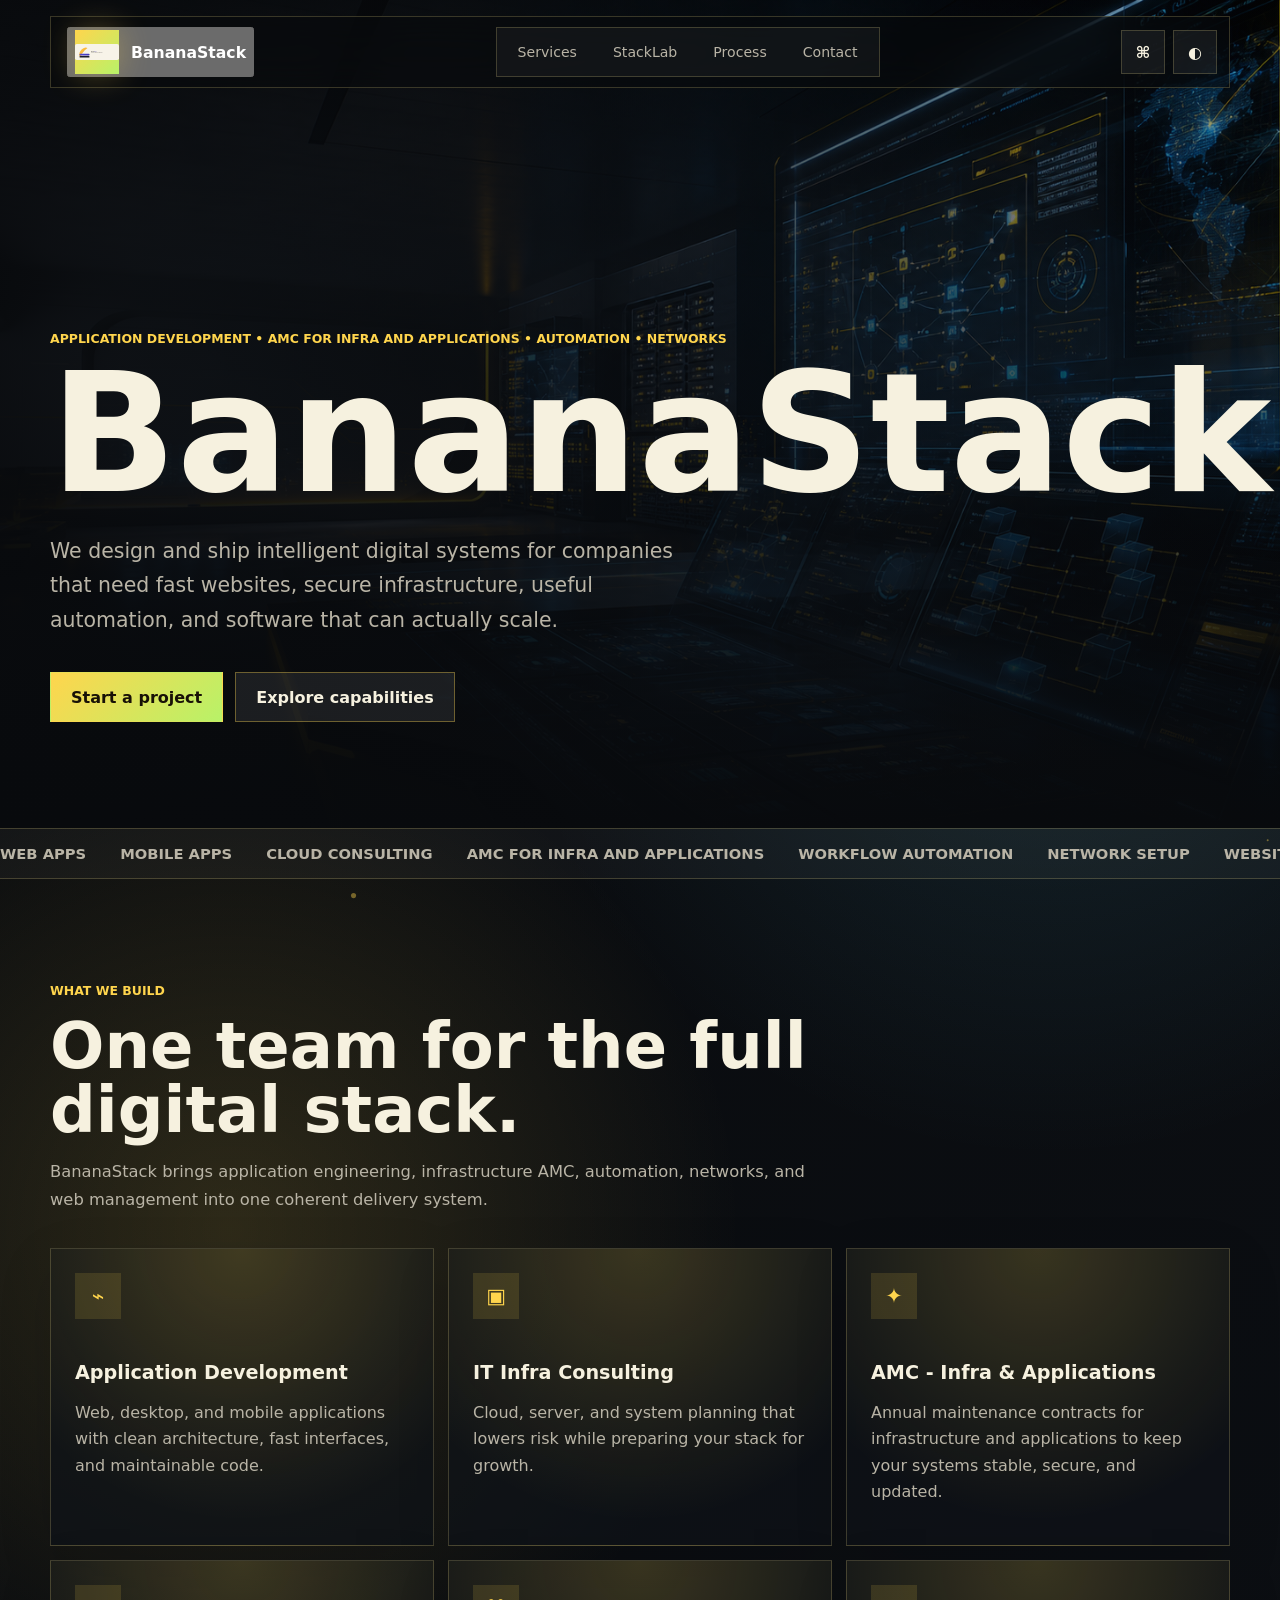
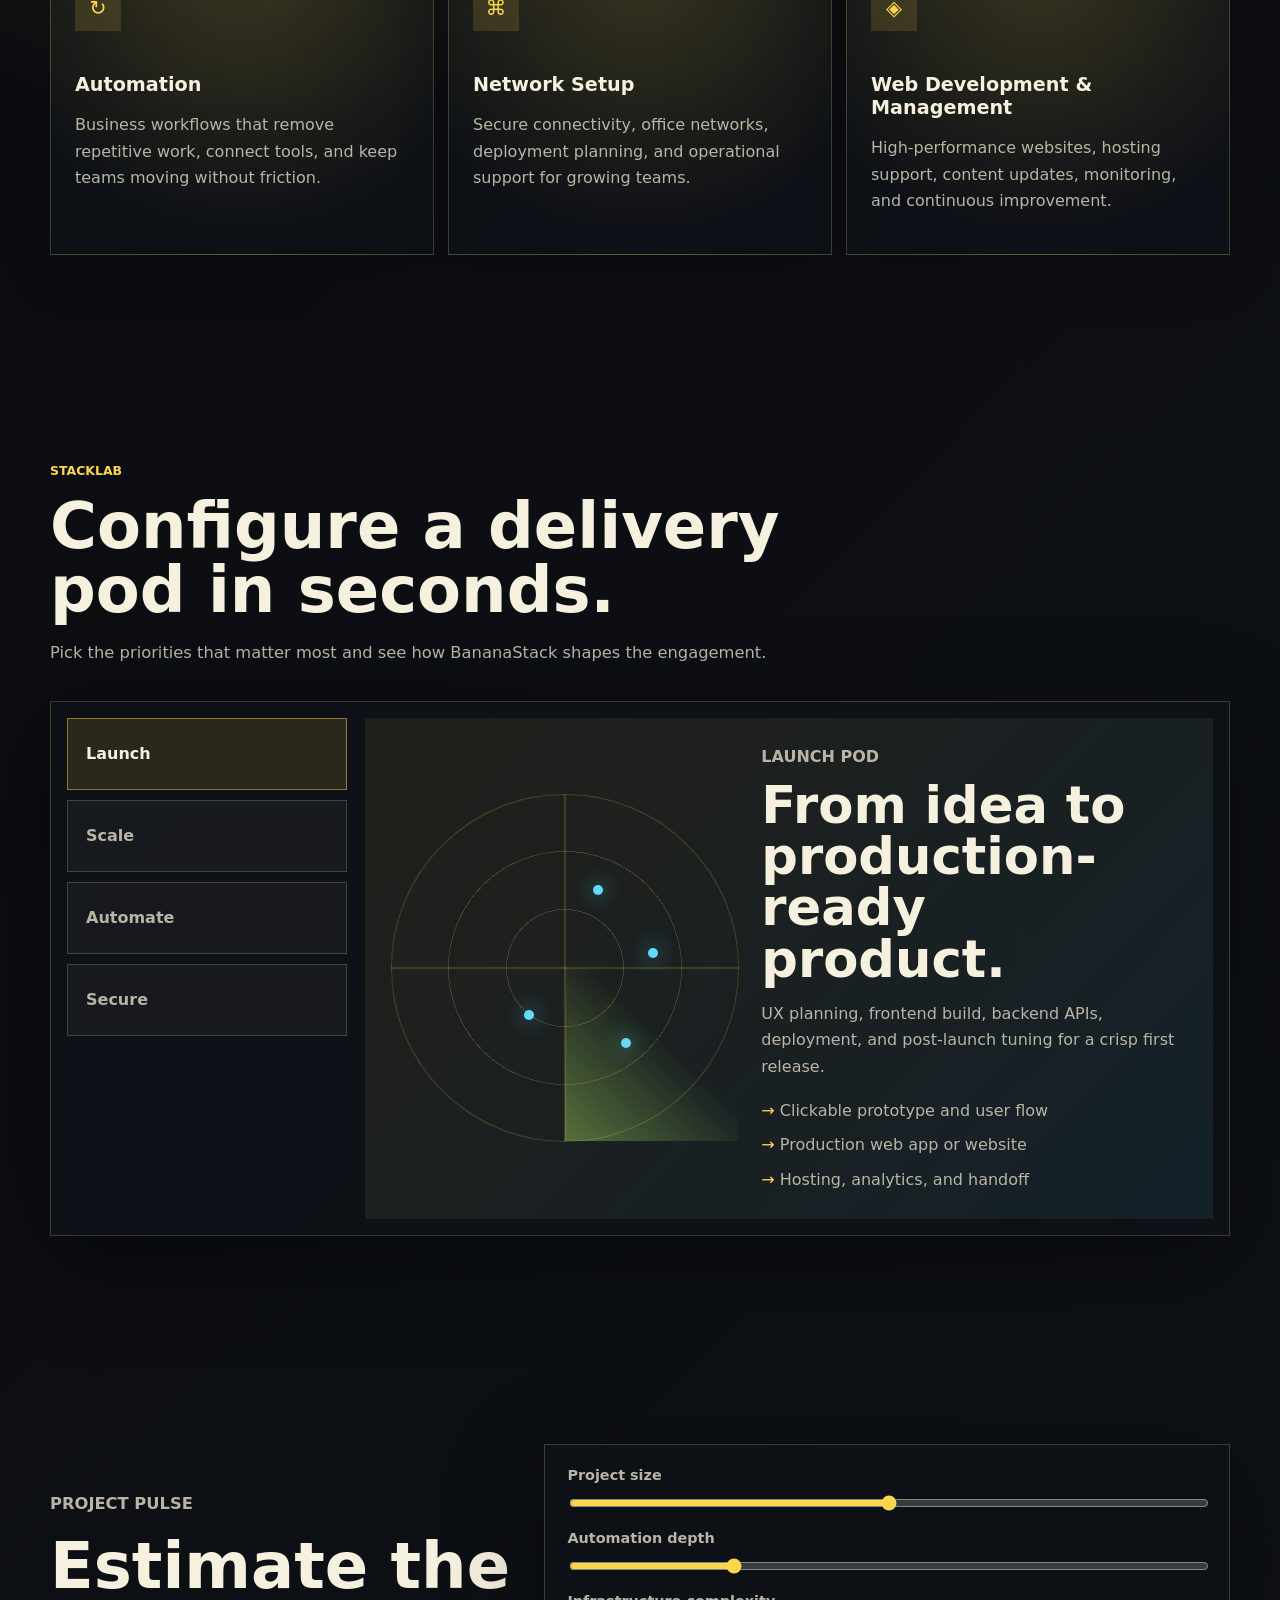
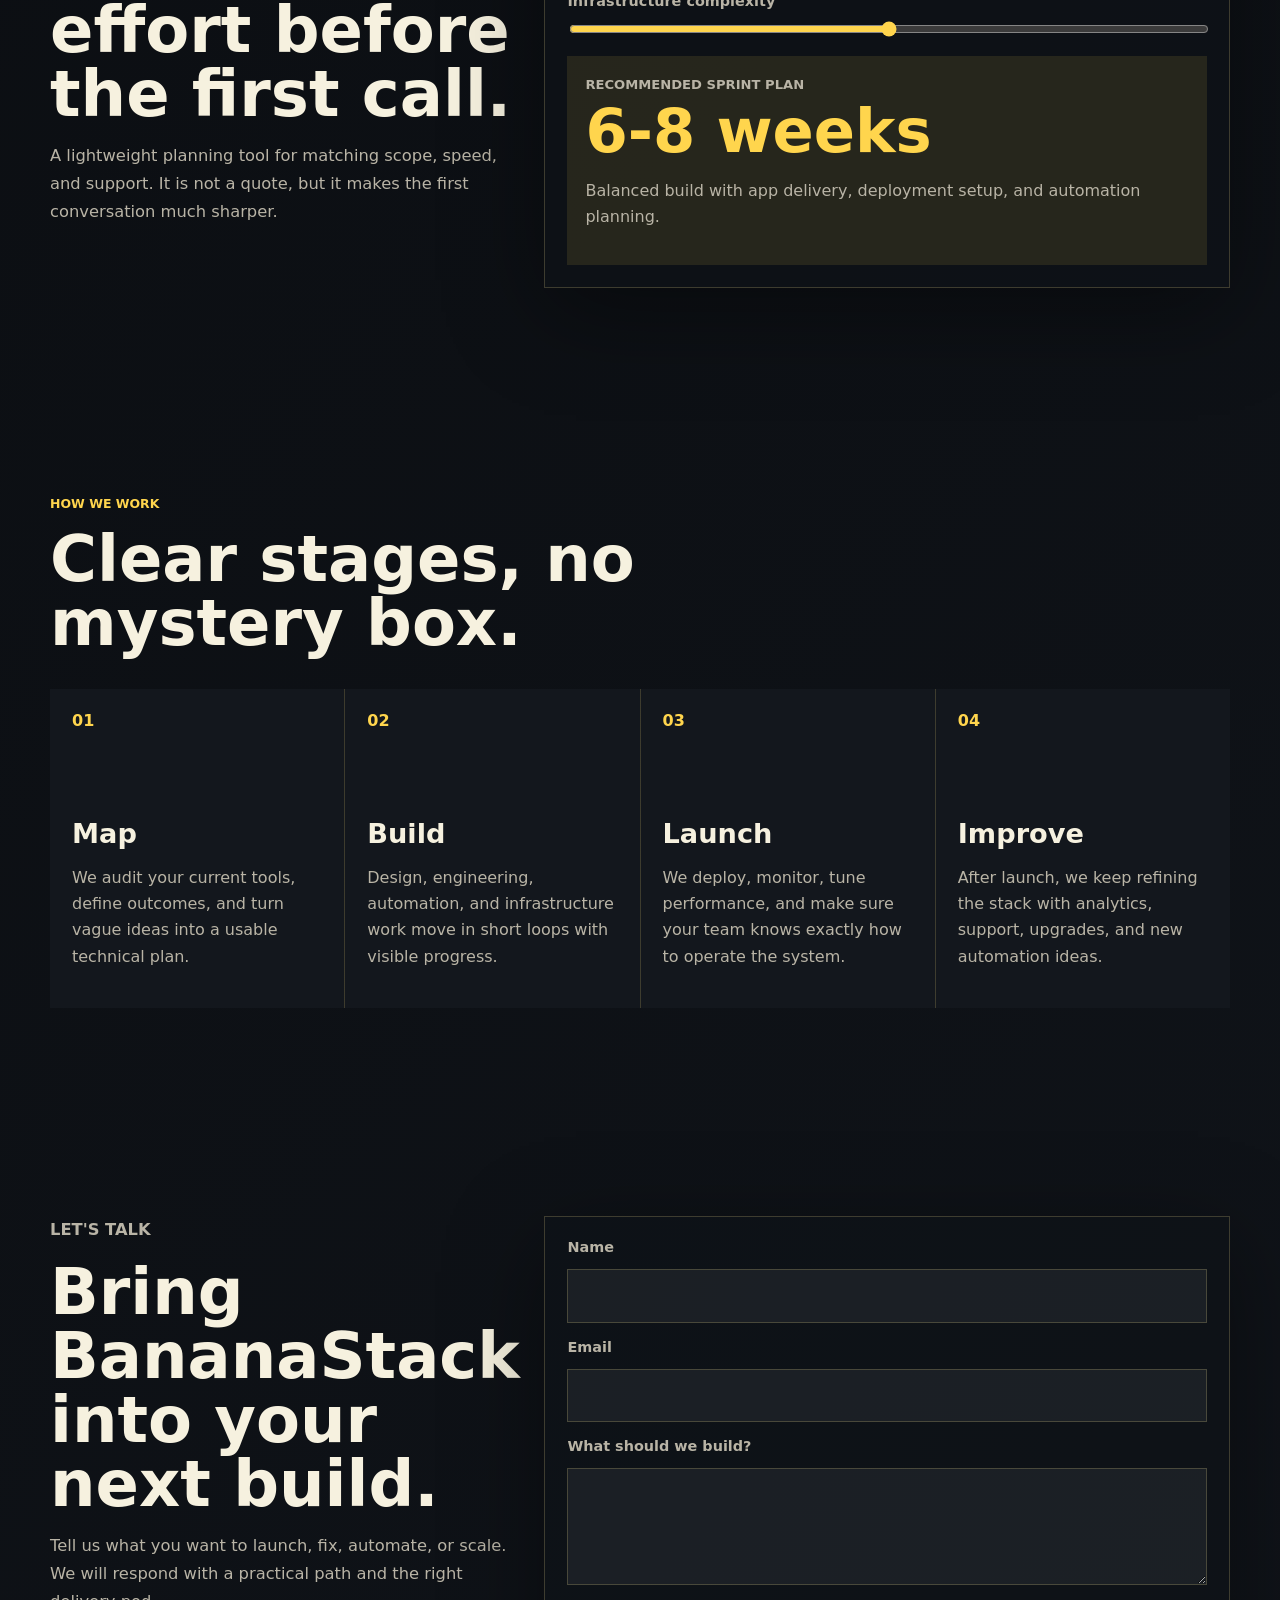
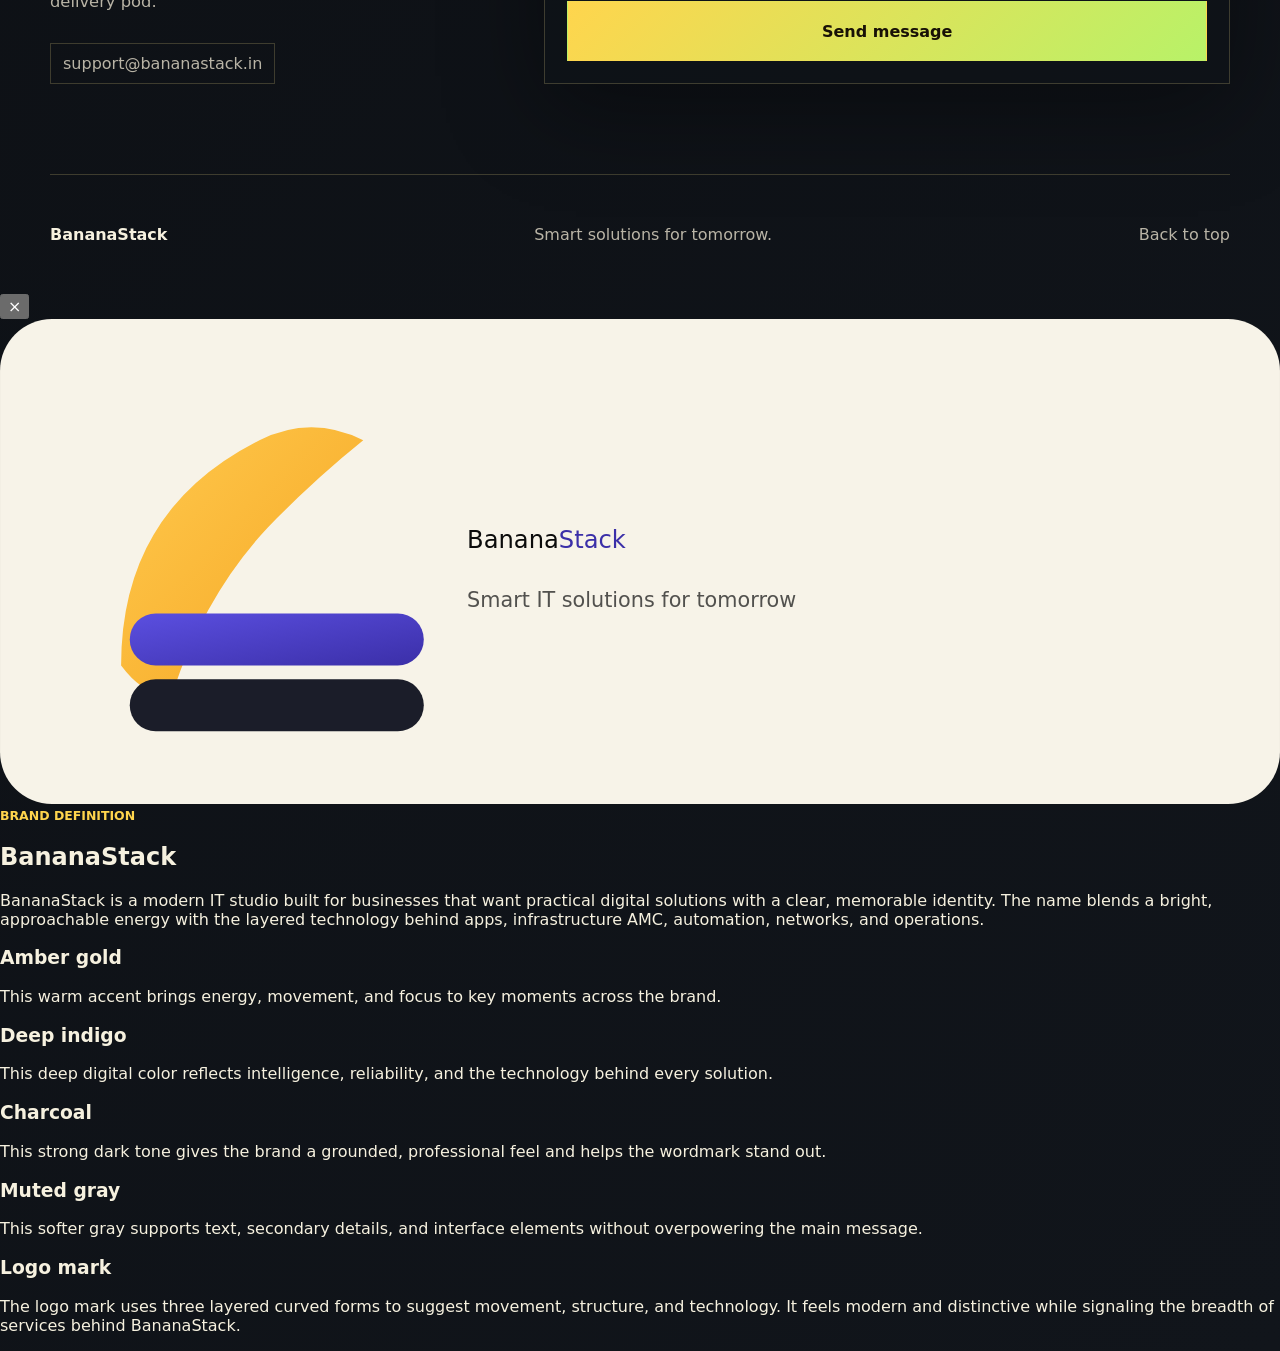
<file: index.html>
<!DOCTYPE html>
<html lang="en">
  <head>
    <meta charset="UTF-8" />
    <meta name="viewport" content="width=device-width, initial-scale=1.0" />
    <meta
      name="description"
      content="BananaStack builds smart IT solutions across application development, IT consulting, AMC for infrastructure and applications, automation, networks, and modern web operations."
    />
    <title>BananaStack | Smart IT Solutions for Tomorrow</title>
    <link rel="icon" href="assets/images/favicon.svg" type="image/svg+xml" />
    <link rel="stylesheet" href="assets/css/styles.css" />
  </head>
  <body>
    <canvas id="networkCanvas" aria-hidden="true"></canvas>
    <div class="scroll-progress" aria-hidden="true"></div>

    <header class="site-header" data-elevated="false">
      <button
        class="brand"
        id="brandButton"
        type="button"
        aria-label="Open BananaStack brand definition"
        aria-haspopup="dialog"
        aria-controls="brandModal"
      >
        <span class="brand-mark">
          <img src="bananastack_logo.svg" alt="BananaStack logo" />
        </span>
        <span class="brand-copy">
          <strong>BananaStack</strong>
        </span>
      </button>

      <nav class="desktop-nav" aria-label="Primary navigation">
        <a href="#services">Services</a>
        <a href="#lab">StackLab</a>
        <a href="#process">Process</a>
        <a href="#contact">Contact</a>
      </nav>

      <div class="header-actions">
        <button class="icon-button" id="commandButton" type="button" aria-label="Open command palette" data-tooltip="Search">
          <span aria-hidden="true">⌘</span>
        </button>
        <button class="icon-button" id="themeButton" type="button" aria-label="Toggle color theme" data-tooltip="Theme">
          <span aria-hidden="true">◐</span>
        </button>
        <button class="menu-button" id="menuButton" type="button" aria-label="Open menu">
          <span></span>
          <span></span>
        </button>
      </div>
    </header>

    <div class="mobile-panel" id="mobilePanel" aria-hidden="true">
      <a href="#services">Services</a>
      <a href="#lab">StackLab</a>
      <a href="#process">Process</a>
      <a href="#contact">Contact</a>
    </div>

    <main id="top">
      <section class="hero">
        <picture class="hero-media">
          <img src="assets/images/bananastack-hero.png" alt="Futuristic digital engineering workspace" />
        </picture>
        <div class="hero-shade" aria-hidden="true"></div>
        <div class="hero-content">
          <p class="eyebrow reveal">Application development • AMC for infra and applications • Automation • Networks</p>
          <h1 class="reveal">BananaStack</h1>
          <p class="hero-lede reveal">
            We design and ship intelligent digital systems for companies that need fast websites, secure infrastructure,
            useful automation, and software that can actually scale.
          </p>
          <div class="hero-actions reveal">
            <a class="button primary magnetic" href="#contact">Start a project</a>
            <a class="button secondary magnetic" href="#lab">Explore capabilities</a>
          </div>
        </div>
      </section>

      <section class="ticker" aria-label="BananaStack capabilities">
        <div class="ticker-track">
          <span>Web apps</span><span>Mobile apps</span><span>Cloud consulting</span><span>AMC for infra and applications</span>
          <span>Workflow automation</span><span>Network setup</span><span>Website management</span>
          <span>Web apps</span><span>Mobile apps</span><span>Cloud consulting</span><span>AMC for infra and applications</span>
          <span>Workflow automation</span><span>Network setup</span><span>Website management</span>
        </div>
      </section>

      <section class="section services" id="services">
        <div class="section-heading reveal">
          <p class="eyebrow">What we build</p>
          <h2>One team for the full digital stack.</h2>
          <p>
            BananaStack brings application engineering, infrastructure AMC, automation, networks, and web
            management into one coherent delivery system.
          </p>
        </div>
        <div class="service-grid">
          <article class="service-card reveal" data-tilt>
            <span class="service-icon">⌁</span>
            <h3>Application Development</h3>
            <p>Web, desktop, and mobile applications with clean architecture, fast interfaces, and maintainable code.</p>
          </article>
          <article class="service-card reveal" data-tilt>
            <span class="service-icon">▣</span>
            <h3>IT Infra Consulting</h3>
            <p>Cloud, server, and system planning that lowers risk while preparing your stack for growth.</p>
          </article>
          <article class="service-card reveal" data-tilt>
            <span class="service-icon">✦</span>
            <h3>AMC - Infra & Applications</h3>
            <p>Annual maintenance contracts for infrastructure and applications to keep your systems stable, secure, and updated.</p>
          </article>
          <article class="service-card reveal" data-tilt>
            <span class="service-icon">↻</span>
            <h3>Automation</h3>
            <p>Business workflows that remove repetitive work, connect tools, and keep teams moving without friction.</p>
          </article>
          <article class="service-card reveal" data-tilt>
            <span class="service-icon">⌘</span>
            <h3>Network Setup</h3>
            <p>Secure connectivity, office networks, deployment planning, and operational support for growing teams.</p>
          </article>
          <article class="service-card reveal" data-tilt>
            <span class="service-icon">◈</span>
            <h3>Web Development & Management</h3>
            <p>High-performance websites, hosting support, content updates, monitoring, and continuous improvement.</p>
          </article>
        </div>
      </section>

      <section class="section lab" id="lab">
        <div class="section-heading reveal">
          <p class="eyebrow">StackLab</p>
          <h2>Configure a delivery pod in seconds.</h2>
          <p>Pick the priorities that matter most and see how BananaStack shapes the engagement.</p>
        </div>
        <div class="lab-shell reveal">
          <div class="lab-controls" role="tablist" aria-label="Delivery priorities">
            <button class="lab-tab active" type="button" data-mode="launch">Launch</button>
            <button class="lab-tab" type="button" data-mode="scale">Scale</button>
            <button class="lab-tab" type="button" data-mode="automate">Automate</button>
            <button class="lab-tab" type="button" data-mode="secure">Secure</button>
          </div>
          <div class="lab-output">
            <div class="radar" aria-hidden="true">
              <span></span><span></span><span></span><span></span>
            </div>
            <div>
              <p class="lab-kicker" id="labKicker">Launch Pod</p>
              <h3 id="labTitle">From idea to production-ready product.</h3>
              <p id="labBody">
                UX planning, frontend build, backend APIs, deployment, and post-launch tuning for a crisp first release.
              </p>
              <ul id="labList">
                <li>Clickable prototype and user flow</li>
                <li>Production web app or website</li>
                <li>Hosting, analytics, and handoff</li>
              </ul>
            </div>
          </div>
        </div>
      </section>

      <section class="section estimator" aria-label="Project estimator">
        <div class="estimator-copy reveal">
          <p class="eyebrow">Project pulse</p>
          <h2>Estimate the effort before the first call.</h2>
          <p>
            A lightweight planning tool for matching scope, speed, and support. It is not a quote, but it makes the
            first conversation much sharper.
          </p>
        </div>
        <form class="estimator-panel reveal">
          <label>
            Project size
            <input id="sizeRange" type="range" min="1" max="5" value="3" />
          </label>
          <label>
            Automation depth
            <input id="autoRange" type="range" min="1" max="5" value="2" />
          </label>
          <label>
            Infrastructure complexity
            <input id="infraRange" type="range" min="1" max="5" value="3" />
          </label>
          <div class="estimate-result" aria-live="polite">
            <span>Recommended sprint plan</span>
            <strong id="estimateWeeks">6-8 weeks</strong>
            <p id="estimateText">Balanced build with app delivery, deployment setup, and automation planning.</p>
          </div>
        </form>
      </section>

      <section class="section process" id="process">
        <div class="section-heading reveal">
          <p class="eyebrow">How we work</p>
          <h2>Clear stages, no mystery box.</h2>
        </div>
        <div class="timeline">
          <article class="timeline-item reveal">
            <span>01</span>
            <h3>Map</h3>
            <p>We audit your current tools, define outcomes, and turn vague ideas into a usable technical plan.</p>
          </article>
          <article class="timeline-item reveal">
            <span>02</span>
            <h3>Build</h3>
            <p>Design, engineering, automation, and infrastructure work move in short loops with visible progress.</p>
          </article>
          <article class="timeline-item reveal">
            <span>03</span>
            <h3>Launch</h3>
            <p>We deploy, monitor, tune performance, and make sure your team knows exactly how to operate the system.</p>
          </article>
          <article class="timeline-item reveal">
            <span>04</span>
            <h3>Improve</h3>
            <p>After launch, we keep refining the stack with analytics, support, upgrades, and new automation ideas.</p>
          </article>
        </div>
      </section>

      <section class="section contact" id="contact">
        <div class="contact-copy reveal">
          <p class="eyebrow">Let's talk</p>
          <h2>Bring BananaStack into your next build.</h2>
          <p>
            Tell us what you want to launch, fix, automate, or scale. We will respond with a practical path and the
            right delivery pod.
          </p>
          <div class="contact-meta">
            <a href="mailto:support@bananastack.in">support@bananastack.in</a>
          </div>
        </div>
        <form class="contact-form reveal" id="contactForm">
          <label>
            Name
            <input required name="name" autocomplete="name" />
          </label>
          <label>
            Email
            <input required type="email" name="email" autocomplete="email" />
          </label>
          <label>
            What should we build?
            <textarea required name="message" rows="5"></textarea>
          </label>
          <button class="button primary magnetic" type="submit">Send message</button>
        </form>
      </section>
    </main>

    <footer class="site-footer">
      <span>BananaStack</span>
      <p>Smart solutions for tomorrow.</p>
      <a href="#top">Back to top</a>
    </footer>

    <div class="command-palette" id="commandPalette" aria-hidden="true">
      <div class="command-box" role="dialog" aria-modal="true" aria-label="Command palette">
        <input id="commandInput" type="search" placeholder="Jump to services, StackLab, process, contact..." />
        <div class="command-list" id="commandList"></div>
      </div>
    </div>

    <div class="brand-modal" id="brandModal" aria-hidden="true">
      <div class="brand-card" role="dialog" aria-modal="true" aria-labelledby="brandModalTitle">
        <button class="brand-close" id="brandClose" type="button" aria-label="Close brand definition">×</button>
        <img
          class="brand-card-logo"
          src="bananastack_logo.svg"
          alt="BananaStack logo with a curved amber mark above stacked indigo and charcoal bars"
        />
        <div class="brand-card-copy">
          <p class="eyebrow">Brand definition</p>
          <h2 id="brandModalTitle">BananaStack</h2>
          <p>
            BananaStack is a modern IT studio built for businesses that want practical digital solutions with a clear,
            memorable identity. The name blends a bright, approachable energy with the layered technology behind apps,
            infrastructure AMC, automation, networks, and operations.
          </p>
        </div>
        <div class="brand-definition-grid" aria-label="BananaStack color meanings">
          <article>
            <span class="color-swatch amber"></span>
            <h3>Amber gold</h3>
            <p>This warm accent brings energy, movement, and focus to key moments across the brand.</p>
          </article>
          <article>
            <span class="color-swatch indigo"></span>
            <h3>Deep indigo</h3>
            <p>This deep digital color reflects intelligence, reliability, and the technology behind every solution.</p>
          </article>
          <article>
            <span class="color-swatch charcoal"></span>
            <h3>Charcoal</h3>
            <p>This strong dark tone gives the brand a grounded, professional feel and helps the wordmark stand out.</p>
          </article>
          <article>
            <span class="color-swatch muted"></span>
            <h3>Muted gray</h3>
            <p>This softer gray supports text, secondary details, and interface elements without overpowering the main message.</p>
          </article>
        </div>
        <div class="mark-story">
          <h3>Logo mark</h3>
          <p>
            The logo mark uses three layered curved forms to suggest movement, structure, and technology. It feels modern
            and distinctive while signaling the breadth of services behind BananaStack.
          </p>
        </div>
      </div>
    </div>

    <div class="toast" id="toast" role="status" aria-live="polite">Message staged. Connect this form to your backend next.</div>
    <script src="assets/js/script.js"></script>
  </body>
</html>
</file>
<file: assets/css/styles.css>
:root {
  color-scheme: dark;
  --bg: #080a0d;
  --bg-2: #11151b;
  --panel: rgba(15, 19, 24, 0.72);
  --panel-strong: rgba(18, 22, 28, 0.94);
  --text: #f6f1df;
  --muted: #b9b4a6;
  --line: rgba(255, 233, 144, 0.2);
  --yellow: #ffd54d;
  --lime: #b8f268;
  --cyan: #62d9ff;
  --coral: #ff7d66;
  --shadow: 0 24px 90px rgba(0, 0, 0, 0.38);
}

:root[data-theme="light"] {
  color-scheme: light;
  --bg: #fff9e9;
  --bg-2: #f4ead0;
  --panel: rgba(255, 252, 242, 0.78);
  --panel-strong: rgba(255, 252, 242, 0.96);
  --text: #16130d;
  --muted: #625b4c;
  --line: rgba(22, 19, 13, 0.14);
  --shadow: 0 24px 80px rgba(57, 42, 5, 0.16);
}

* {
  box-sizing: border-box;
}

html {
  scroll-behavior: smooth;
}

body {
  margin: 0;
  min-width: 320px;
  background:
    radial-gradient(circle at 18% 20%, rgba(255, 213, 77, 0.15), transparent 32rem),
    radial-gradient(circle at 82% 10%, rgba(98, 217, 255, 0.12), transparent 34rem),
    linear-gradient(135deg, var(--bg), var(--bg-2));
  color: var(--text);
  font-family: system-ui, -apple-system, BlinkMacSystemFont, "Segoe UI", sans-serif;
  overflow-x: hidden;
}

body.menu-open,
body.palette-open {
  overflow: hidden;
}

a {
  color: inherit;
  text-decoration: none;
}

button,
input,
textarea {
  font: inherit;
}

button {
  cursor: pointer;
}

#networkCanvas {
  position: fixed;
  inset: 0;
  width: 100%;
  height: 100%;
  pointer-events: none;
  opacity: 0.58;
  z-index: -1;
}

.scroll-progress {
  position: fixed;
  top: 0;
  left: 0;
  width: 0%;
  height: 3px;
  background: linear-gradient(90deg, var(--yellow), var(--cyan), var(--coral));
  z-index: 30;
}

.site-header {
  position: fixed;
  top: 16px;
  left: 50%;
  z-index: 25;
  display: flex;
  width: min(1180px, calc(100% - 28px));
  min-height: 68px;
  align-items: center;
  justify-content: space-between;
  padding: 10px 12px 10px 16px;
  border: 1px solid var(--line);
  background: rgba(8, 10, 13, 0.52);
  backdrop-filter: blur(22px);
  box-shadow: none;
  transform: translateX(-50%);
  transition: box-shadow 180ms ease, background 180ms ease, border-color 180ms ease;
}

:root[data-theme="light"] .site-header {
  background: rgba(255, 252, 242, 0.7);
}

.site-header[data-elevated="true"] {
  border-color: rgba(255, 213, 77, 0.32);
  box-shadow: var(--shadow);
}

.brand,
.header-actions,
.desktop-nav,
.hero-actions,
.contact-meta {
  display: flex;
  align-items: center;
}

.brand {
  gap: 12px;
}

.brand-mark {
  display: grid;
  width: 44px;
  height: 44px;
  place-items: center;
  background: linear-gradient(135deg, var(--yellow), var(--lime));
  color: #171008;
  font-weight: 900;
  box-shadow: 0 0 32px rgba(255, 213, 77, 0.32);
}

.brand-copy strong,
.brand-copy small {
  display: block;
}

.brand-copy strong {
  font-size: 0.98rem;
}

.brand-copy small {
  margin-top: 2px;
  color: var(--muted);
  font-size: 0.72rem;
}

.desktop-nav {
  gap: 8px;
  padding: 7px;
  border: 1px solid var(--line);
  background: rgba(255, 255, 255, 0.04);
}

.desktop-nav a {
  padding: 9px 14px;
  color: var(--muted);
  font-size: 0.88rem;
  transition: color 160ms ease, background 160ms ease;
}

.desktop-nav a:hover,
.desktop-nav a:focus-visible {
  background: rgba(255, 213, 77, 0.12);
  color: var(--text);
  outline: none;
}

.header-actions {
  gap: 8px;
}

.icon-button,
.menu-button {
  display: grid;
  width: 44px;
  height: 44px;
  place-items: center;
  border: 1px solid var(--line);
  background: rgba(255, 255, 255, 0.06);
  color: var(--text);
}

.icon-button {
  position: relative;
  font-weight: 800;
}

.icon-button::after {
  position: absolute;
  bottom: -34px;
  left: 50%;
  padding: 6px 8px;
  background: var(--panel-strong);
  color: var(--text);
  content: attr(data-tooltip);
  font-size: 0.72rem;
  opacity: 0;
  pointer-events: none;
  transform: translate(-50%, -4px);
  transition: opacity 140ms ease, transform 140ms ease;
}

.icon-button:hover::after {
  opacity: 1;
  transform: translate(-50%, 0);
}

.menu-button {
  display: none;
  gap: 5px;
}

.menu-button span {
  width: 18px;
  height: 2px;
  background: currentColor;
  transition: transform 180ms ease;
}

.menu-open .menu-button span:first-child {
  transform: translateY(3.5px) rotate(45deg);
}

.menu-open .menu-button span:last-child {
  transform: translateY(-3.5px) rotate(-45deg);
}

.mobile-panel {
  position: fixed;
  top: 96px;
  right: 14px;
  z-index: 24;
  display: grid;
  width: min(320px, calc(100% - 28px));
  gap: 8px;
  padding: 14px;
  border: 1px solid var(--line);
  background: var(--panel-strong);
  box-shadow: var(--shadow);
  opacity: 0;
  pointer-events: none;
  transform: translateY(-12px);
  transition: opacity 180ms ease, transform 180ms ease;
}

.menu-open .mobile-panel {
  opacity: 1;
  pointer-events: auto;
  transform: translateY(0);
}

.mobile-panel a {
  padding: 14px;
  background: rgba(255, 255, 255, 0.05);
  color: var(--muted);
}

.hero {
  position: relative;
  display: grid;
  min-height: 92svh;
  align-items: end;
  padding: 132px max(24px, calc((100vw - 1180px) / 2)) 72px;
  isolation: isolate;
}

.hero-media,
.hero-media img,
.hero-shade {
  position: absolute;
  inset: 0;
}

.hero-media {
  z-index: -3;
  overflow: hidden;
}

.hero-media img {
  width: 100%;
  height: 100%;
  object-fit: cover;
  object-position: center;
  filter: saturate(1.1) contrast(1.04);
}

.hero-shade {
  z-index: -2;
  background:
    linear-gradient(90deg, rgba(8, 10, 13, 0.95), rgba(8, 10, 13, 0.66) 42%, rgba(8, 10, 13, 0.2)),
    linear-gradient(180deg, rgba(8, 10, 13, 0.1), var(--bg));
}

:root[data-theme="light"] .hero-shade {
  background:
    linear-gradient(90deg, rgba(255, 249, 233, 0.94), rgba(255, 249, 233, 0.68) 42%, rgba(255, 249, 233, 0.12)),
    linear-gradient(180deg, rgba(255, 249, 233, 0.06), var(--bg));
}

.hero-content {
  width: min(760px, 100%);
  padding-bottom: 34px;
}

.eyebrow {
  margin: 0 0 16px;
  color: var(--yellow);
  font-size: 0.78rem;
  font-weight: 800;
  letter-spacing: 0;
  text-transform: uppercase;
}

.hero h1 {
  margin: 0;
  font-size: clamp(4.2rem, 13vw, 10.8rem);
  line-height: 0.86;
  letter-spacing: 0;
}

.hero-lede {
  width: min(660px, 100%);
  margin: 28px 0 0;
  color: var(--muted);
  font-size: clamp(1rem, 2.4vw, 1.28rem);
  line-height: 1.7;
}

.hero-actions {
  flex-wrap: wrap;
  gap: 12px;
  margin-top: 34px;
}

.button {
  display: inline-flex;
  min-height: 50px;
  align-items: center;
  justify-content: center;
  padding: 0 20px;
  border: 1px solid transparent;
  font-weight: 800;
  transition: transform 160ms ease, background 160ms ease, border-color 160ms ease;
}

.button.primary {
  background: linear-gradient(135deg, var(--yellow), var(--lime));
  color: #181106;
}

.button.secondary {
  border-color: rgba(255, 213, 77, 0.36);
  background: rgba(255, 255, 255, 0.08);
  color: var(--text);
}

.button:hover,
.button:focus-visible {
  transform: translateY(-2px);
  outline: none;
}

.ticker {
  overflow: hidden;
  border-block: 1px solid var(--line);
  background: rgba(255, 255, 255, 0.035);
}

.ticker-track {
  display: flex;
  width: max-content;
  gap: 34px;
  padding: 16px 0;
  animation: ticker 28s linear infinite;
}

.ticker span {
  color: var(--muted);
  font-size: 0.92rem;
  font-weight: 800;
  text-transform: uppercase;
  white-space: nowrap;
}

.section {
  width: min(1180px, calc(100% - 48px));
  margin: 0 auto;
  padding: 104px 0;
}

.section-heading {
  width: min(760px, 100%);
  margin-bottom: 34px;
}

.section-heading h2,
.estimator-copy h2,
.contact-copy h2 {
  margin: 0;
  font-size: clamp(2.2rem, 5vw, 4.2rem);
  line-height: 1;
  letter-spacing: 0;
}

.section-heading p:not(.eyebrow),
.estimator-copy p,
.contact-copy p {
  color: var(--muted);
  font-size: 1.02rem;
  line-height: 1.7;
}

.service-grid {
  display: grid;
  grid-template-columns: repeat(3, minmax(0, 1fr));
  gap: 14px;
}

.service-card {
  position: relative;
  min-height: 260px;
  padding: 24px;
  border: 1px solid var(--line);
  background:
    radial-gradient(circle at var(--spot-x, 50%) var(--spot-y, 0%), rgba(255, 213, 77, 0.18), transparent 17rem),
    var(--panel);
  box-shadow: 0 18px 52px rgba(0, 0, 0, 0.12);
  overflow: hidden;
  transform-style: preserve-3d;
}

.service-card::before {
  position: absolute;
  inset: 0;
  border: 1px solid transparent;
  background: linear-gradient(135deg, rgba(255, 213, 77, 0.44), rgba(98, 217, 255, 0.24), transparent) border-box;
  content: "";
  mask: linear-gradient(#000 0 0) padding-box, linear-gradient(#000 0 0);
  mask-composite: exclude;
  opacity: 0;
  transition: opacity 180ms ease;
}

.service-card:hover::before {
  opacity: 1;
}

.service-icon {
  display: grid;
  width: 46px;
  height: 46px;
  place-items: center;
  background: rgba(255, 213, 77, 0.13);
  color: var(--yellow);
  font-size: 1.3rem;
}

.service-card h3 {
  margin: 42px 0 12px;
  font-size: 1.2rem;
}

.service-card p,
.timeline-item p,
.lab-output p,
.lab-output li,
.estimate-result p {
  color: var(--muted);
  line-height: 1.65;
}

.lab-shell,
.estimator,
.contact {
  display: grid;
  grid-template-columns: 0.82fr 1.18fr;
  gap: 18px;
  align-items: stretch;
}

.lab-shell {
  grid-template-columns: 280px 1fr;
  min-height: 460px;
  padding: 16px;
  border: 1px solid var(--line);
  background: var(--panel);
  box-shadow: var(--shadow);
}

.lab-controls {
  display: grid;
  gap: 10px;
  align-content: start;
}

.lab-tab {
  min-height: 72px;
  border: 1px solid var(--line);
  background: rgba(255, 255, 255, 0.04);
  color: var(--muted);
  font-weight: 900;
  text-align: left;
  padding: 0 18px;
  transition: background 180ms ease, color 180ms ease, border-color 180ms ease;
}

.lab-tab.active,
.lab-tab:hover {
  border-color: rgba(255, 213, 77, 0.48);
  background: rgba(255, 213, 77, 0.12);
  color: var(--text);
}

.lab-output {
  position: relative;
  display: grid;
  grid-template-columns: 0.9fr 1.1fr;
  gap: 22px;
  align-items: center;
  padding: 26px;
  background: linear-gradient(135deg, rgba(255, 213, 77, 0.08), rgba(98, 217, 255, 0.08));
  overflow: hidden;
}

.radar {
  position: relative;
  aspect-ratio: 1;
  min-width: 0;
  border: 1px solid rgba(255, 213, 77, 0.18);
  background:
    linear-gradient(90deg, transparent 49.5%, rgba(255, 213, 77, 0.22) 50%, transparent 50.5%),
    linear-gradient(0deg, transparent 49.5%, rgba(255, 213, 77, 0.22) 50%, transparent 50.5%),
    repeating-radial-gradient(circle, rgba(255, 213, 77, 0.18) 0 1px, transparent 1px 58px);
  border-radius: 999px;
}

.radar::after {
  position: absolute;
  inset: 50% 0 0 50%;
  background: linear-gradient(45deg, rgba(184, 242, 104, 0.38), transparent 58%);
  content: "";
  transform-origin: 0 0;
  animation: sweep 4s linear infinite;
}

.radar span {
  position: absolute;
  width: 10px;
  height: 10px;
  background: var(--cyan);
  border-radius: 999px;
  box-shadow: 0 0 20px rgba(98, 217, 255, 0.8);
}

.radar span:nth-child(1) {
  top: 26%;
  left: 58%;
}

.radar span:nth-child(2) {
  top: 62%;
  left: 38%;
}

.radar span:nth-child(3) {
  top: 44%;
  left: 74%;
}

.radar span:nth-child(4) {
  top: 70%;
  left: 66%;
}

.lab-kicker {
  margin: 0 0 10px;
  color: var(--yellow);
  font-weight: 900;
  text-transform: uppercase;
}

.lab-output h3 {
  margin: 0;
  font-size: clamp(1.7rem, 4vw, 3.2rem);
  line-height: 1;
}

.lab-output ul {
  display: grid;
  gap: 8px;
  margin: 18px 0 0;
  padding: 0;
  list-style: none;
}

.lab-output li::before {
  color: var(--yellow);
  content: "→ ";
}

.estimator {
  align-items: center;
}

.estimator-panel,
.contact-form {
  display: grid;
  gap: 16px;
  padding: 22px;
  border: 1px solid var(--line);
  background: var(--panel);
  box-shadow: var(--shadow);
}

.estimator-panel label,
.contact-form label {
  display: grid;
  gap: 9px;
  color: var(--muted);
  font-size: 0.9rem;
  font-weight: 800;
}

input,
textarea {
  width: 100%;
  border: 1px solid var(--line);
  background: rgba(255, 255, 255, 0.06);
  color: var(--text);
  outline: none;
}

input:not([type="range"]),
textarea {
  padding: 15px;
}

input:focus,
textarea:focus {
  border-color: rgba(255, 213, 77, 0.58);
}

input[type="range"] {
  accent-color: var(--yellow);
}

.estimate-result {
  padding: 18px;
  background: rgba(255, 213, 77, 0.1);
}

.estimate-result span {
  color: var(--muted);
  font-size: 0.82rem;
  font-weight: 900;
  text-transform: uppercase;
}

.estimate-result strong {
  display: block;
  margin-top: 8px;
  color: var(--yellow);
  font-size: clamp(2rem, 5vw, 3.8rem);
  line-height: 1;
}

.timeline {
  position: relative;
  display: grid;
  grid-template-columns: repeat(4, minmax(0, 1fr));
  gap: 1px;
  background: var(--line);
}

.timeline-item {
  min-height: 300px;
  padding: 22px;
  background: var(--panel-strong);
}

.timeline-item span {
  color: var(--yellow);
  font-weight: 900;
}

.timeline-item h3 {
  margin: 88px 0 12px;
  font-size: 1.7rem;
}

.contact {
  padding-bottom: 90px;
}

.contact-meta {
  flex-wrap: wrap;
  gap: 10px;
  margin-top: 28px;
}

.contact-meta a {
  padding: 10px 12px;
  border: 1px solid var(--line);
  color: var(--muted);
}

.contact-form textarea {
  resize: vertical;
}

.site-footer {
  display: flex;
  min-height: 120px;
  align-items: center;
  justify-content: space-between;
  gap: 18px;
  width: min(1180px, calc(100% - 48px));
  margin: 0 auto;
  border-top: 1px solid var(--line);
  color: var(--muted);
}

.site-footer span {
  color: var(--text);
  font-weight: 900;
}

.command-palette {
  position: fixed;
  inset: 0;
  z-index: 40;
  display: grid;
  place-items: start center;
  padding: 110px 20px 20px;
  background: rgba(0, 0, 0, 0.48);
  opacity: 0;
  pointer-events: none;
  transition: opacity 160ms ease;
}

.palette-open .command-palette {
  opacity: 1;
  pointer-events: auto;
}

.command-box {
  width: min(620px, 100%);
  padding: 12px;
  border: 1px solid var(--line);
  background: var(--panel-strong);
  box-shadow: var(--shadow);
}

.command-box input {
  padding: 17px;
  font-weight: 700;
}

.command-list {
  display: grid;
  gap: 8px;
  margin-top: 10px;
}

.command-item {
  display: flex;
  align-items: center;
  justify-content: space-between;
  border: 1px solid transparent;
  background: rgba(255, 255, 255, 0.05);
  color: var(--text);
  padding: 14px;
  text-align: left;
}

.command-item:hover,
.command-item:focus-visible {
  border-color: rgba(255, 213, 77, 0.44);
  outline: none;
}

.command-item small {
  color: var(--muted);
}

.toast {
  position: fixed;
  right: 18px;
  bottom: 18px;
  z-index: 45;
  max-width: min(390px, calc(100% - 36px));
  padding: 14px 16px;
  border: 1px solid rgba(255, 213, 77, 0.42);
  background: var(--panel-strong);
  box-shadow: var(--shadow);
  color: var(--text);
  opacity: 0;
  pointer-events: none;
  transform: translateY(12px);
  transition: opacity 180ms ease, transform 180ms ease;
}

.toast.show {
  opacity: 1;
  transform: translateY(0);
}

.reveal {
  opacity: 0;
  transform: translateY(24px);
  transition: opacity 640ms ease, transform 640ms ease;
}

.reveal.visible {
  opacity: 1;
  transform: translateY(0);
}

@keyframes ticker {
  to {
    transform: translateX(-50%);
  }
}

@keyframes sweep {
  to {
    transform: rotate(360deg);
  }
}

@media (prefers-reduced-motion: reduce) {
  *,
  *::before,
  *::after {
    animation-duration: 0.01ms !important;
    animation-iteration-count: 1 !important;
    scroll-behavior: auto !important;
    transition-duration: 0.01ms !important;
  }
}

@media (max-width: 980px) {
  .desktop-nav {
    display: none;
  }

  .menu-button {
    display: grid;
  }

  .hero {
    min-height: 88svh;
  }

  .service-grid,
  .lab-shell,
  .lab-output,
  .estimator,
  .contact,
  .timeline {
    grid-template-columns: 1fr;
  }

  .lab-shell {
    min-height: 0;
  }

  .lab-controls {
    grid-template-columns: repeat(4, minmax(0, 1fr));
  }

  .lab-tab {
    min-height: 54px;
    padding: 0 10px;
    text-align: center;
  }

  .radar {
    width: min(360px, 100%);
    margin: 0 auto;
  }

  .timeline-item {
    min-height: 220px;
  }

  .timeline-item h3 {
    margin-top: 44px;
  }
}

@media (max-width: 640px) {
  .site-header {
    top: 10px;
    width: calc(100% - 20px);
  }

  .brand-copy small {
    display: none;
  }

  .icon-button {
    display: none;
  }

  .hero {
    padding: 112px 20px 50px;
  }

  .hero h1 {
    font-size: clamp(2.65rem, 13vw, 3.35rem);
  }

  .hero-shade {
    background:
      linear-gradient(90deg, rgba(8, 10, 13, 0.95), rgba(8, 10, 13, 0.72)),
      linear-gradient(180deg, rgba(8, 10, 13, 0.1), var(--bg));
  }

  :root[data-theme="light"] .hero-shade {
    background:
      linear-gradient(90deg, rgba(255, 249, 233, 0.95), rgba(255, 249, 233, 0.76)),
      linear-gradient(180deg, rgba(255, 249, 233, 0.06), var(--bg));
  }

  .section {
    width: calc(100% - 32px);
    padding: 72px 0;
  }

  .service-card {
    min-height: 220px;
  }

  .lab-controls {
    grid-template-columns: 1fr 1fr;
  }

  .site-footer {
    flex-direction: column;
    align-items: flex-start;
    justify-content: center;
    width: calc(100% - 32px);
  }
}
</file>
